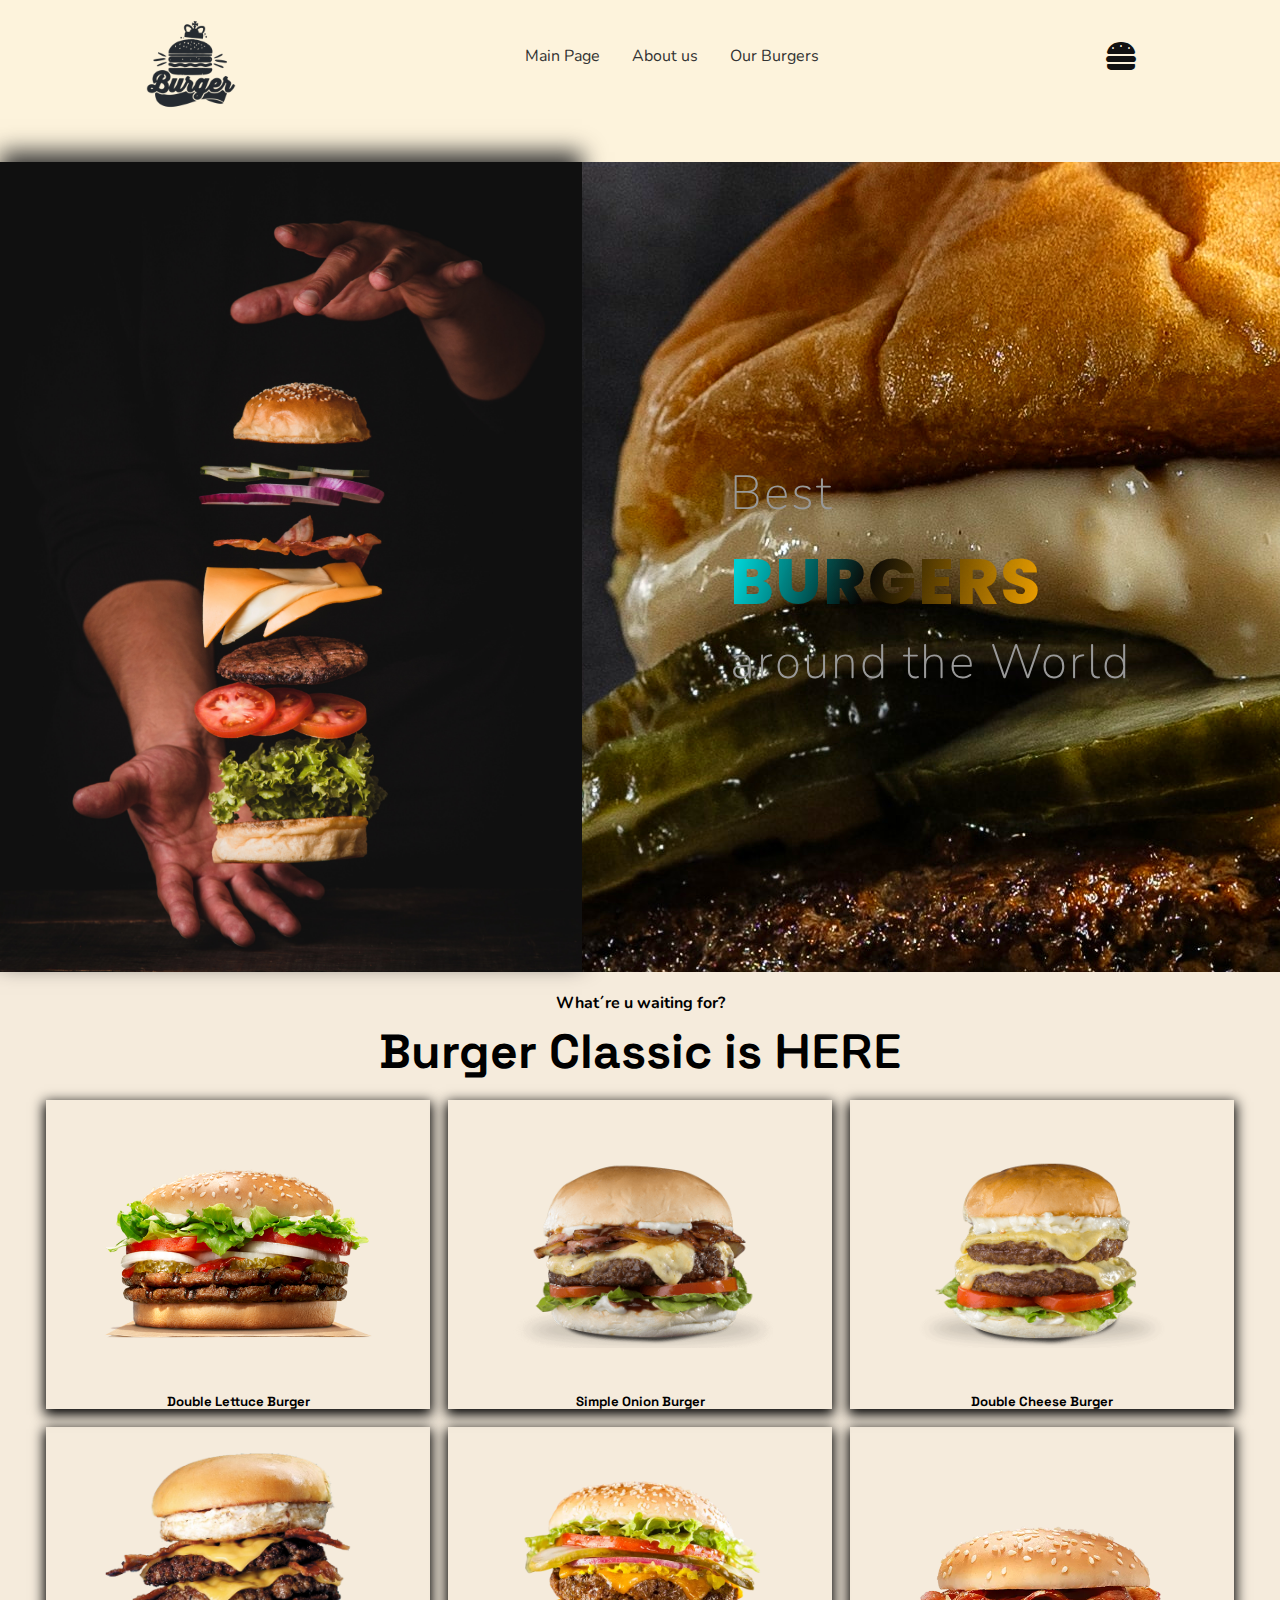
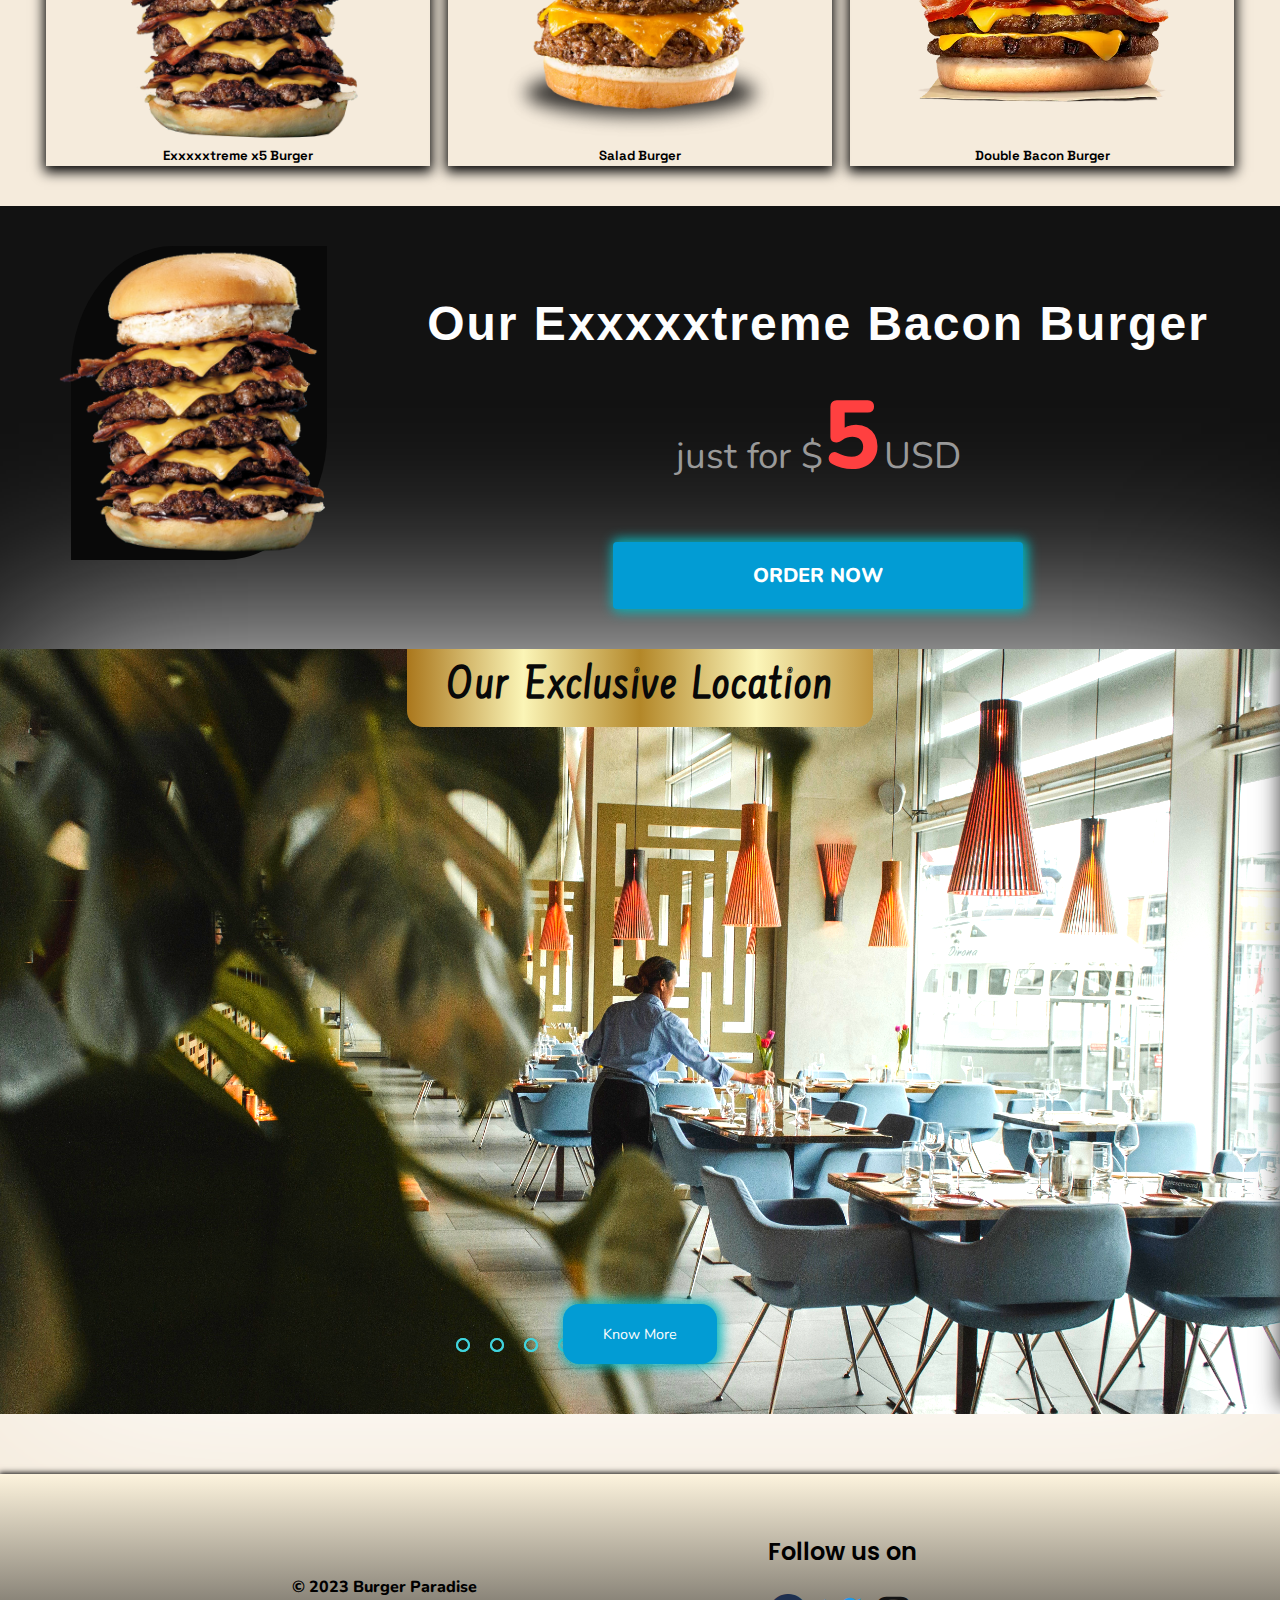
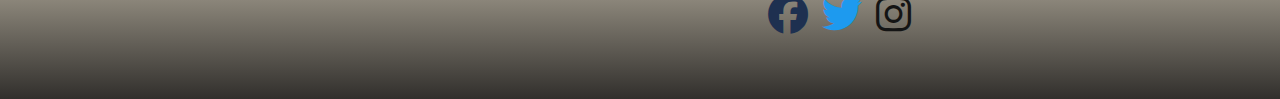
<file: index.html>
<!DOCTYPE html>
<html lang="en">

<head>
    <meta charset="UTF-8">
    <meta http-equiv="X-UA-Compatible" content="IE=edge">
    <meta name="viewport" content="width=device-width, initial-scale=1.0">
    <link rel="stylesheet" href="style.css">
    <link rel="shortcut icon" href="./imgs/logo.png" type="image/x-icon">
    <link rel="stylesheet" href="https://cdnjs.cloudflare.com/ajax/libs/font-awesome/6.3.0/css/all.min.css" />
    <title>Burger Paradise</title>
</head>

<body>
    <header>
        <nav class="nav-container">
            <img src="./imgs/logo.png" class="logo" alt="">
            <ul>
                <li class="li-item"><a href="#burimg">Main Page</a></li>
                <li class="li-item"><a href="./pages/about/about.html">About us</a></li>
                <li class="li-item"><a href="#burger">Our Burgers</a></li>
            </ul>
            <i class="fa-solid fa-burger " id="burger-cart"></i>
        </nav>
    </header>
    <main>
        <section class="nosotros-container">
            <div class="nosotros-info">
                <h2>Best<span class="nos-hamb"><br>BURGERS</br></span>around the World</h2>
            </div>
            <div class="nosotros-img-cont" id="burimg">
                <img src="./imgs/burgertitle.png" class="nosotros-img" alt="">
            </div>

        </section>


        <section class="burguer-title" id="burger">
            <h4 class="burguer-h4">What´re u waiting for?</h4>
            <h1 class="burguer-h1">Burger Classic is <span>HERE</span></h1>
        </section>


        <section class="burguer-container" id="contenedor">
            <div class="burger">
                <img class="burger-img" src="./imgs/hamb-lettuce.png" alt="">
                <h5 class="titulo-burger">Double Lettuce Burger</h5>

            </div>
            <div class="burger">
                <img class="burger-img" src="./imgs/hamb-onion.png" alt="">
                <h5 class="titulo-burger">Simple Onion Burger</h5>

            </div>
            <div class="burger">
                <img class="burger-img" src="./imgs/hambur-doble.png" alt="">
                <h5 class="titulo-burger">Double Cheese Burger</h5>

            </div>
            <div class="burger">
                <img class="burger-img" src="./imgs/hamb-x5.png" class="x5" alt="">
                <h5 class="titulo-burger">Exxxxxtreme x5 Burger</h5>

            </div>
            <div class="burger">
                <img class="burger-img" src="./imgs/burgersalad.png" alt="">
                <h5 class="titulo-burger">Salad Burger</h5>

            </div>
            <div class="burger">
                <img class="burger-img" src="./imgs/doublebacon.png" alt="">
                <h5 class="titulo-burger">Double Bacon Burger</h5>

            </div>
        </section>


        <section class="promo-cont">
            <div class="promo-info">
                <h2 class="promo-h2">Our Exxxxxtreme Bacon Burger</h2>
                <p>just for $<span>5</span>USD</p>
                <button>ORDER NOW</button>
            </div>
            <div class="promo-img">
                <img src="./imgs/hamb-x5.png" alt="">
            </div>

        </section>


        <section class="restaurant-cont">
            <div class="restaurant">
                <h3 class="rest-h3">Our Exclusive Location</h3>
                <button class="rest-button">Know More</button>
                <!-- <img src="./imgs/exclusive.jpg" alt=""> -->
                <div class="slides">
                    <input type="radio" name="radio-btn" id="radio1">
                    <input type="radio" name="radio-btn" id="radio2">
                    <input type="radio" name="radio-btn" id="radio3">
                    <input type="radio" name="radio-btn" id="radio4">
                    <!-- end -->

                    <div class=" slide first">
                        <img src="./imgs/exclusive.jpg" class="nosotros-img" alt="">
                    </div>
                    <div class=" slide ">
                        <img src="./imgs/burgertitle2.png" class="nosotros-img" alt="">
                    </div>
                    <div class=" slide ">
                        <img src="./imgs/burgertitle3.png" class="nosotros-img sillones-img" alt="">
                    </div>
                    <div class=" slide ">
                        <img src="./imgs/burgertitle4.png" class="nosotros-img" alt="">
                    </div>
                    <!-- navegacion auto -->
                    <div class="navegation-auto">
                        <div class="auto-btn1"></div>
                        <div class="auto-btn2"></div>
                        <div class="auto-btn3"></div>
                        <div class="auto-btn4"></div>
                    </div>
                    <!-- navegacion manual -->
                    <div class="navigation-manual">
                        <label for="radio1" class="manual-btn"></label>
                        <label for="radio2" class="manual-btn"></label>
                        <label for="radio3" class="manual-btn"></label>
                        <label for="radio4" class="manual-btn"></label>
                    </div>
                </div>
                <button class="rest-button">Know More</button>
            </div>
            <!--radio buttons start-->
            </div>


        </section>
    </main>
    <footer>
        <div class="footer-p-cont">
            <p>© 2023 Burger Paradise</p>
        </div>
        <div class="footer-social">
            <h2>Follow us on </h2>
            <div class="footer-social-icons">
                <a href="http://facebook.com" target="_blank" rel="noopener noreferrer"><i
                        class="fa-brands fa-facebook"></i></a>
                <a href="http://twiiter.com" target="_blank" rel="noopener noreferrer"><i
                        class="fa-brands fa-twitter"></i></a>
                <a href="http://instagram.com" target="_blank" rel="noopener noreferrer"><i
                        class="fa-brands fa-instagram"></i></a>
            </div>

        </div>
    </footer>

    <script src="main.js"></script>
</body>

</html>
</file>
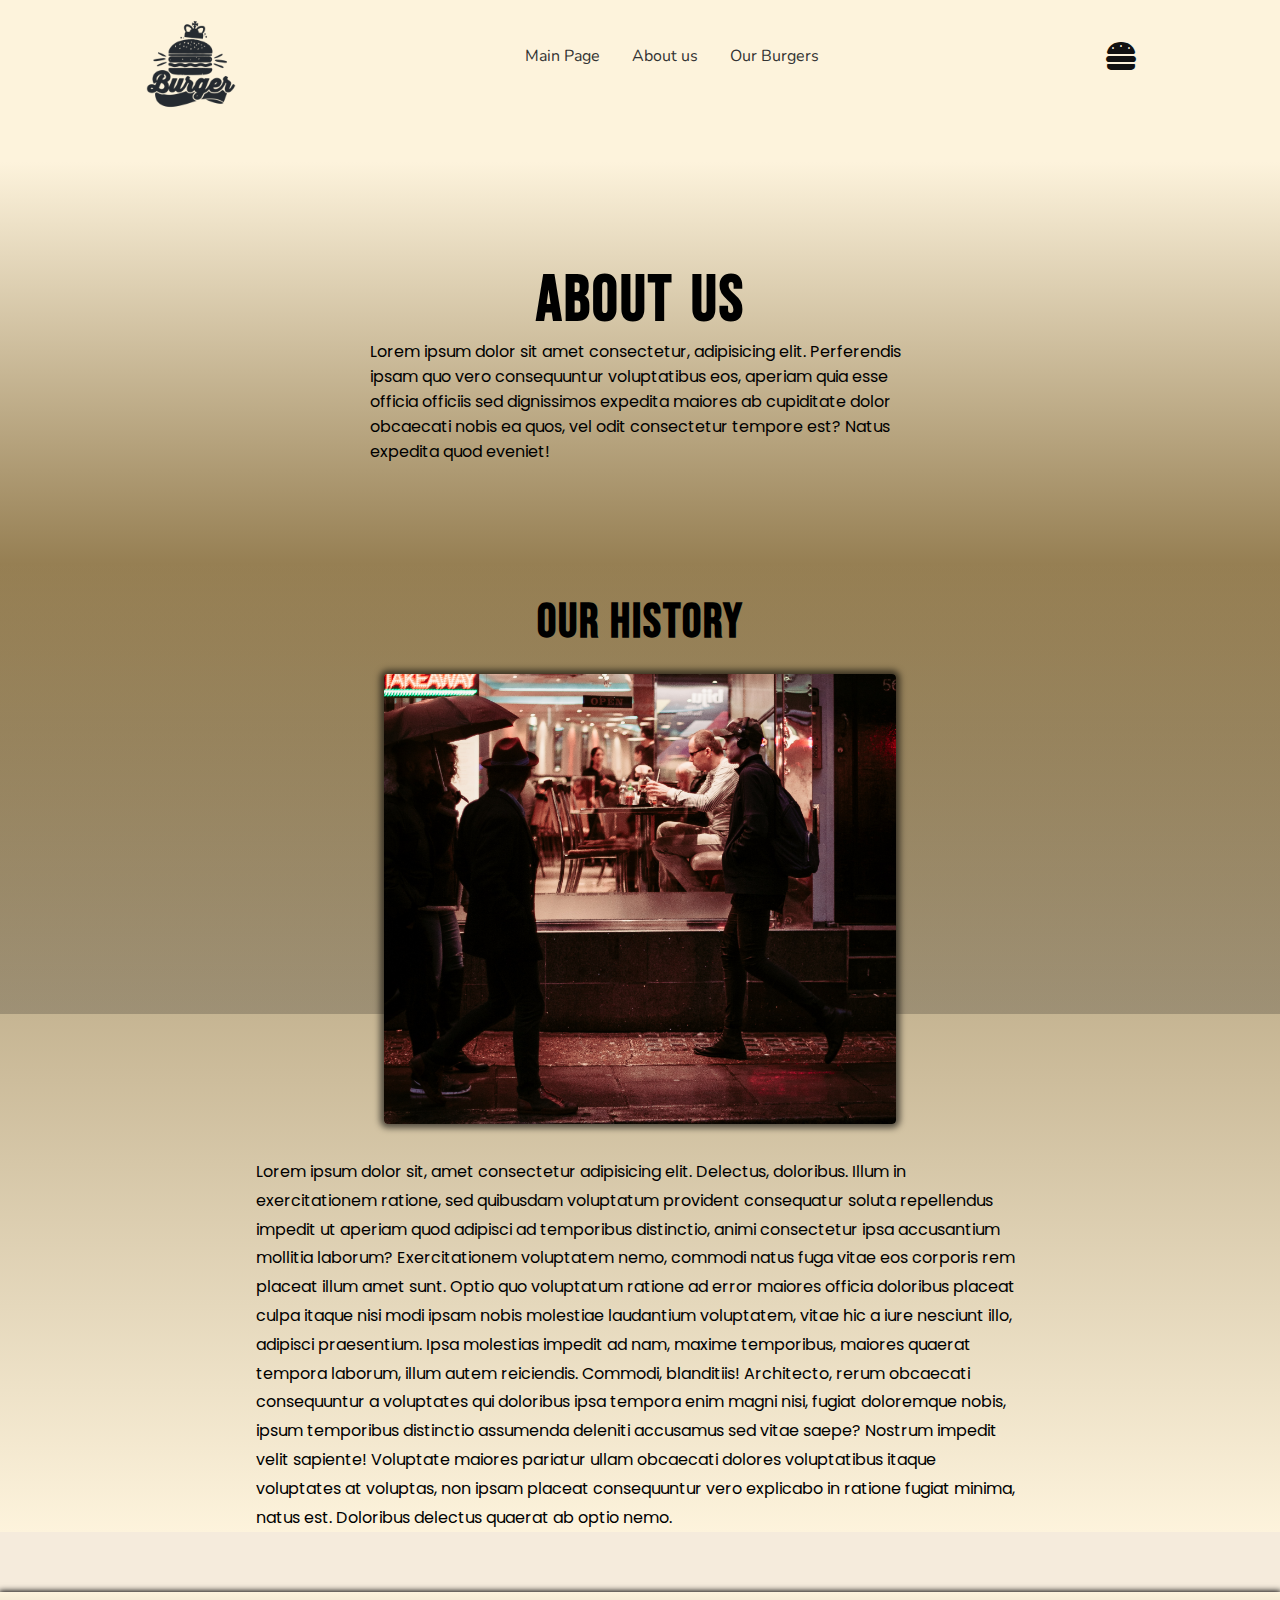
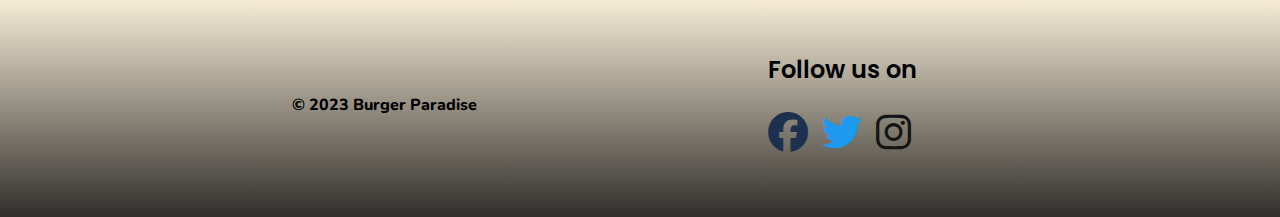
<file: pages/about/about.html>
<!DOCTYPE html>
<html lang="en">

<head>
    <meta charset="UTF-8">
    <meta http-equiv="X-UA-Compatible" content="IE=edge">
    <meta name="viewport" content="width=device-width, initial-scale=1.0">
    <link rel="stylesheet" href="about.css">
    <link rel="shortcut icon" href="./imgs/logo.png" type="image/x-icon">
    <link rel="stylesheet" href="https://cdnjs.cloudflare.com/ajax/libs/font-awesome/6.3.0/css/all.min.css" />
    <title>Burger Paradise</title>
</head>
<header>
    <nav class="nav-container">
        <img src="../../imgs/logo.png" class="logo" alt="">
        <ul>
            <li class="li-item"><a href="../../index.html">Main Page</a></li>
            <li class="li-item"><a href="./pages/about/about.html">About us</a></li>
            <li class="li-item"><a href="../../index.html#burimg">Our Burgers</a></li>
        </ul>
        <i class="fa-solid fa-burger " id="burger-cart"></i>
    </nav>
</header>
<main>
    <section class="about-sect">
        <h1 class="about-h1">About Us</h1>
        <p class="about-p">Lorem ipsum dolor sit amet consectetur, adipisicing elit. Perferendis ipsam quo vero
            consequuntur voluptatibus eos, aperiam quia esse officia officiis sed dignissimos expedita maiores ab
            cupiditate dolor obcaecati nobis ea quos, vel odit consectetur tempore est? Natus expedita quod eveniet!
        </p>
    </section>
    <section class="history-sect">
        <div class="history-div1">
            <h2>Our History</h2>
        </div>
        <img src="../../imgs/history.jpg" alt="">
        <p>Lorem ipsum dolor sit, amet consectetur adipisicing elit. Delectus, doloribus. Illum in exercitationem
            ratione, sed quibusdam voluptatum provident consequatur soluta repellendus impedit ut aperiam quod adipisci
            ad temporibus distinctio, animi consectetur ipsa accusantium mollitia laborum? Exercitationem voluptatem
            nemo, commodi natus fuga vitae eos corporis rem placeat illum amet sunt. Optio quo voluptatum ratione ad
            error maiores officia doloribus placeat culpa itaque nisi modi ipsam nobis molestiae laudantium voluptatem,
            vitae hic a iure nesciunt illo, adipisci praesentium. Ipsa molestias impedit ad nam, maxime temporibus,
            maiores quaerat tempora laborum, illum autem reiciendis. Commodi, blanditiis! Architecto, rerum obcaecati
            consequuntur a voluptates qui doloribus ipsa tempora enim magni nisi, fugiat doloremque nobis, ipsum
            temporibus distinctio assumenda deleniti accusamus sed vitae saepe? Nostrum impedit velit sapiente!
            Voluptate maiores pariatur ullam obcaecati dolores voluptatibus itaque voluptates at voluptas, non ipsam
            placeat consequuntur vero explicabo in ratione fugiat minima, natus est. Doloribus delectus quaerat ab optio
            nemo.</p>
    </section>
</main>
<footer>
    <div class="footer-p-cont">
        <p>© 2023 Burger Paradise</p>
    </div>
    <div class="footer-social">
        <h2>Follow us on </h2>
        <div class="footer-social-icons">
            <a href="http://facebook.com" target="_blank" rel="noopener noreferrer"><i
                    class="fa-brands fa-facebook"></i></a>
            <a href="http://twiiter.com" target="_blank" rel="noopener noreferrer"><i
                    class="fa-brands fa-twitter"></i></a>
            <a href="http://instagram.com" target="_blank" rel="noopener noreferrer"><i
                    class="fa-brands fa-instagram"></i></a>
        </div>

    </div>
</footer>

<body>

</body>

</html>
</file>
<file: style.css>
@import url("https://fonts.googleapis.com/css2?family=Nunito:wght@300&display=swap");
@import url("https://fonts.googleapis.com/css2?family=Space+Grotesk&display=swap");
@import url("https://fonts.googleapis.com/css2?family=Bebas+Neue&family=Farsan&family=Poppins&display=swap");

:root {
  --azul: #06283d;
  --rojo: #ff4040;
  --gris: #334155;
  --grisclaro: #aaa;
}

* {
  margin: 0;
  padding: 0;
  box-sizing: border-box;
  font-family: Nunito;
  scroll-behavior: smooth;
}
body {
  background-color: rgb(245, 235, 220);
  overflow-x: hidden;
}
ul {
  list-style: none;
}
header {
  height: 18vh;
  background-color: rgba(255, 245, 220, 0.8);
}
nav {
  display: flex;
  justify-content: space-around;
}
.logo {
  height: 6rem;
  margin-top: 1rem;
}
.logo:hover {
  transition: transform 1s;
  transform: scale(1.2);
}
ul {
  display: flex;
  flex-direction: row;
  gap: 2rem;
  align-items: center;
}
ul li a {
  text-decoration: none;
  color: #333;
}
ul li:hover {
  transform: scaleX(1.1);
}
ul li a:hover {
  font-weight: 800;
}

#burger-cart {
  align-self: center;
  font-size: 2rem;
  color: #121212;
  cursor: pointer;
}

/* BEST BURGER SECTION */
.nosotros-container {
  display: flex;
  justify-content: flex-start;
  height: 90vh;
  flex-direction: row-reverse;
  position: relative;
}
.nosotros-info {
  display: flex;
  align-items: center;
  justify-content: center;
  position: relative;
  flex-direction: column;
  width: 60vw;
  background-image: url(imgs/4k.jpg);
  background-position: 20%;
  filter: saturate(1.4);
  color: #999;
  font-family: "Nunito";
}
.nos-hamb {
  position: relative;
  background: linear-gradient(
    108deg,
    rgba(34, 193, 195, 1) 5%,
    rgba(5, 5, 4, 0.9360119047619048) 44%,
    rgba(253, 188, 45, 0.8603816526610644) 100%
  );
  background-clip: text;
  -webkit-background-clip: text;
  color: transparent;
  font-weight: 800;
  font-size: 4rem;
  font-family: "Poppins";
}
.nosotros-info h2 {
  font-size: 3rem;
  letter-spacing: 2px;
  font-weight: 200;
}

.nosotros-img-cont {
  width: 50%;
}
.nosotros-img {
  height: 100%;
  width: 100%;
  object-fit: cover;
  object-position: center 70%;
  box-shadow: 0px -10px 22px #333;
}

/* BURGUERS SECTION */
.burguer-title {
  display: flex;
  justify-content: center;
  align-items: center;
  flex-direction: column;
  margin-top: 20px;
}
.burguer-title h1 {
  font-size: 3rem;
  animation: movimiento 2s linear infinite;
  padding: 5px 8px;
  border-bottom-right-radius: 5%;
  border-bottom-left-radius: 5%;
  font-family: "Space Grotesk";
}
@keyframes movimiento {
  0% {
    position: relative;
    left: -100px;
  }
  50% {
    position: relative;
    left: 100px;
  }
  100% {
    position: relative;
    left: -100px;
  }
}
.burguer-title:hover h4 {
  letter-spacing: 2px;
}

.burguer-container {
  display: grid;
  justify-content: center;
  grid-template-columns: repeat(auto-fill, 30vw);
  gap: 18px;
  margin: 10px 40px;
}

.burger {
  display: flex;
  justify-content: center;
  align-items: center;
  flex-direction: column;
  box-shadow: 0px 4px 12px 2px;
  padding: 20px 0px;
  position: relative;
  cursor: pointer;
}
.titulo-burger {
  position: absolute;
  top: 90%;
  padding: 15px;
  font-family: "Space Grotesk";
}
.burger img {
  width: 70%;
}
.burger .x5 {
  width: 50%;
}
.burger:hover img {
  transform: scale(1.05);
  transition: transform 0.4s;
}
.burger-active {
  position: fixed;
  top: 50%;
  left: 50%;
  transform: translate(-50%, -50%);
  z-index: 100;
  background: radial-gradient(
    circle,
    rgba(237, 235, 230, 1) 0%,
    rgba(0, 0, 0, 0.7931547619047619) 17%
  );
  width: 40vw;
  box-shadow: 0px 0px 0px 2000px rgba(0, 0, 0, 0.35);
  display: flex;
  justify-content: center;
  align-items: center;
  padding: 70px 20px;
  border-top-left-radius: 3rem;
  border-bottom-right-radius: 3rem;
  border-top-right-radius: 1rem;
  border-bottom-left-radius: 1rem;
  max-height: 70vh;
}
.burger-img:last-child {
  width: 50%;
}
.burgerh5-active {
  position: absolute;
  top: 90%;
  left: 50%;
  transform: translateX(-50%);
  color: aliceblue;
  font-size: 1.5rem;
}

.close-burger {
  position: absolute;
  top: 10px;
  right: 10px;
  font-size: 1rem;
  color: aliceblue;
  cursor: pointer;
}

/* PROMO SECTION */
.promo-cont {
  display: flex;
  justify-content: center;
  align-items: flex-start;
  flex-direction: row-reverse;
  width: 100vw;
  background-color: #121212;
  padding: 40px 0;
  margin-top: 40px;
}
.promo-info {
  margin-left: 100px;
  display: flex;
  flex-direction: column;
  align-items: center;
  margin-top: 50px;
}
.promo-h2 {
  font-size: 3rem;
  font-family: sans-serif;
  margin-bottom: 20px;
  color: #fefefe;
  letter-spacing: 2px;
}
.promo-info p {
  font-size: 2.3rem;
  color: #999;
}
.promo-info span {
  font-size: 6rem;
  color: var(--rojo);
  letter-spacing: 3px;
  font-weight: 800;
}
.promo-info button {
  padding: 20px 140px;
  border-radius: 4px;
  background-color: #029cd4;
  color: #fff;
  border: none;
  text-transform: uppercase;
  font-weight: 800;
  font-size: 1.25rem;
  margin-top: 40px;
  box-shadow: 2px 0px 12px 3px rgba(5, 181, 187, 0.966);
  transition: all 0.3s ease-in;
  cursor: pointer;
}
.promo-info button:hover {
  transform: scale(1.02);
  background-color: #0f7ab838;
  padding: 20px 130px;
  border-radius: 6px;
}
.promo-img {
  display: flex;
  justify-content: center;
  width: 20%;
  background-color: #090909;
  border-top-left-radius: 40%;
  border-bottom-right-radius: 40%;
}
.promo-img img {
  width: 110%;
  transition: all 1s ease-in-out;
}
.promo-img img:hover {
  scale: 1.12;
  transform: rotate(360deg);
}

/* RESTAURANT */

.restaurant {
  display: flex;
  justify-content: center;
  width: 100vw;
  height: 85vh;
  box-shadow: 20px 2px 200px 0px #fff;
  z-index: 2;
  overflow: hidden;
}
.rest-h3 {
  position: absolute;
  left: 50%;
  font-size: 3rem;
  background: linear-gradient(
    to left,
    #bf953f,
    #fcf6ba,
    #b38728,
    #fbf5b7,
    #aa771c
  );
  color: #090909;
  letter-spacing: 2px;
  word-spacing: 3px;
  padding: 10px 40px;
  font-family: "Farsan";
  border-bottom-left-radius: 1rem;
  border-bottom-right-radius: 1rem;
  transform: translateX(-50%);
  z-index: 2;
}

.restaurant img {
  width: 100vw;
  height: 85vh;
  object-fit: cover;
  filter: saturate(1.5) brightness(1.2);
}
.restaurant button {
  position: absolute;
  align-self: flex-end;
  margin-bottom: 50px;
  padding: 20px 40px;
  border: none;
  font-size: 0.9rem;
  background-color: #0f7ab838;
  cursor: pointer;
  box-shadow: 2px 0px 12px 3px rgba(5, 181, 187, 0.966);
  transition: all 0.3s ease-in;
  background-color: #029cd4;
  border-radius: 1rem;
  color: #fefefe;
}
.restaurant button:hover {
  transform: scaleX(1.1);
  background-color: #0f7ab838;
  border-radius: 6px;
}
.sillones-img {
  object-fit: scale-down;
  object-position: 0% 90%;
}
.slides {
  display: flex;
  width: 100vw;
  border-radius: 1rem;
  position: relative;
}
.slides input {
  display: none;
}
.slide {
  transition: 3.5s;
}

.navigation-manual {
  position: absolute;
  width: 100vw;
  display: flex;
  top: 90%;
  left: 0%;
  transform: translate(20%);
  margin-left: 200px;
  gap: 20px;
}
.manual-btn {
  border: 2px solid #40d3dc;
  padding: 5px;
  border-radius: 10px;
  cursor: pointer;
  transform: 1s;
}
.manual-btn:hover {
  background: #40d3dc;
}

#radio1:checked ~ .first {
  margin-left: 0;
}
#radio2:checked ~ .first {
  margin-left: -100%;
}

#radio3:checked ~ .first {
  margin-left: -200%;
}

#radio4:checked ~ .first {
  margin-left: -300%;
}

/* AUTOMATIC NAVEGATION */
.navegation-auto {
  position: absolute;
  display: flex;
  width: 100vw;
  top: 90%;
  left: 0%;
  transform: translate(20%);
  margin-left: 200px;
  gap: 20px;
}
.navegation-auto div {
  border: 2px solid #40d3dc;
  padding: 5px;
  border-radius: 10px;
  transition: 1s;
}
#radio1:checked ~ .navegation-auto .auto-btn1 {
  background-color: #40d3dc;
}
#radio2:checked ~ .navegation-auto .auto-btn2 {
  background-color: #40d3dc;
}
#radio3:checked ~ .navegation-auto .auto-btn3 {
  background-color: #40d3dc;
}
#radio4:checked ~ .navegation-auto .auto-btn4 {
  background-color: #40d3dc;
}
/* footer */
footer {
  height: 25vh;
  margin-top: 60px;
  display: flex;
  background: linear-gradient(
    to bottom,
    rgba(255, 245, 220, 0.8),
    rgba(0, 0, 0, 0.8)
  );
  box-shadow: 0 0 6px 1px #000;
}
.footer-p-cont {
  width: 60vw;
  height: 100%;
  display: flex;
  justify-content: center;
  align-items: center;
  font-weight: 800;
}
.footer-social {
  display: flex;
  flex-direction: column;
}
.footer-social h2 {
  font-family: "Poppins";
  font-weight: 600;
  margin-top: 60px;
  margin-bottom: 20px;
}
.footer-social-icons a {
  margin-right: 10px;
  text-decoration: none;
  color: transparent;
  font-size: 40px;
}
.footer-social-icons a:first-child {
  color: rgb(30, 48, 80);
}
.footer-social-icons a:nth-child(2) {
  color: rgb(29, 154, 239);
}
.footer-social-icons a:nth-child(3) {
  color: rgb(20, 20, 20);
}

@media screen and (max-width: 425px) {
  .nosotros-container {
    flex-direction: column;
    width: 100vw;
    align-items: center;
  }
  .nosotros-info {
    width: 100vw;
    padding: 10px;
    height: 40vh;
    background: none;
    z-index: 3;
  }
  .nosotros-info h2 {
    font-size: 2rem;
  }
  .nosotros-img-cont {
    position: absolute;
    width: 100%;
    z-index: 0;
    height: 100%;
    filter: opacity(0.9);
  }
  .burguer-title h1 {
    font-size: 2rem;
    animation: none;
  }
  .burguer-container {
    grid-template-columns: repeat(auto-fill, 80vw);
    margin: 20px;
  }
  .burger {
    padding: 30px 0px;
  }
  .titulo-burger {
    top: 0;
  }

  .burger-active {
    width: 90vw;
    height: 60vh;
  }
  .burger-active img {
    width: 100%;
  }
  .burgerh5-active {
    font-size: 1.3rem;
    top: 80%;
  }

  .promo-cont {
    flex-direction: column;
    width: 100vw;
    justify-content: flex-start;
    height: 80vh;
    position: relative;
  }
  .promo-info {
    margin-left: 5px;
    margin-top: 0;
  }
  .promo-h2 {
    font-size: 1.4rem;
    align-items: flex-start;
  }
  .promo-info p {
    font-size: 1.6rem;
    order: 2;
  }
  .promo-info button {
    font-size: 0.8;
    padding: 20px 50px;
    position: absolute;
    top: 80%;
    order: 4;
  }
  .promo-info button:hover {
    transform: scale(1.02);
    background-color: #0f7ab838;
    padding: 20px 55px;
    border-radius: 6px;
  }
  .promo-img {
    width: 90vw;
    align-self: center;
  }
  .promo-img img {
    width: 70%;
    order: 3;
  }
  .restaurant-cont {
    overflow: hidden;
  }

  .rest-h3 {
    font-size: 2rem;
  }
  .navigation-manual {
    display: none;
  }
  .navegation-auto {
    display: none;
  }
  .restaurant button {
    overflow-y: hidden;
  }

  .footer-p-cont {
    align-items: flex-end;
    padding-bottom: 10px;
  }
  .footer-social h2 {
    font-size: 1rem;
  }
  .footer-social-icons a {
    font-size: 1.5rem;
  }
}

@media screen and (max-width: 768px) {
  .restaurant-cont {
    overflow: hidden;
  }

  .nosotros-info h2 {
    font-size: 2rem;
  }
  .burger {
    padding: 30px 0px;
  }
  .titulo-burger {
    top: 0;
  }
  .burger-active {
    width: 70vw;
    height: 70vh;
  }
  .burger-active img {
    width: 100%;
  }
  .burgerh5-active {
    font-size: 1.2rem;
  }
  .promo-h2 {
    font-size: 2rem;
  }
  .promo-img {
    width: 60%;
    margin-left: 20px;
  }
  .promo-img img {
    width: 90%;
  }
  .promo-info button {
    padding: 20px 50px;
  }
  .promo-info button:hover {
    transform: scale(1.02);
    background-color: #0f7ab838;
    padding: 20px 55px;
    border-radius: 6px;
  }
  .navigation-manual {
    left: 30%;
  }
  .navegation-auto {
    display: none;
  }
}
@media screen and (min-width: 768px) and (max-width: 1024px) {
  .restaurant-cont {
    overflow: hidden;
  }

  .nosotros-info h2 {
    font-size: 2rem;
  }
  .burger {
    padding: 30px 0px;
  }
  .titulo-burger {
    top: 0;
  }
  .burger-active {
    width: 70vw;
    height: 70vh;
  }
  .burger-active img {
    width: 100%;
  }
  .burgerh5-active {
    font-size: 1.2rem;
  }
  .promo-h2 {
    font-size: 2rem;
  }
  .promo-img {
    width: 50%;
    margin-left: 20px;
  }
  .promo-img img {
    width: 90%;
  }
  .promo-info button {
    padding: 20px 50px;
  }
  .promo-info button:hover {
    transform: scale(1.02);
    background-color: #0f7ab838;
    padding: 20px 55px;
    border-radius: 6px;
  }
  .navigation-manual {
    left: 30%;
  }
  .navegation-auto {
    display: none;
  }
}
</file>
<file: pages/about/about.css>
@import url("https://fonts.googleapis.com/css2?family=Nunito:wght@300&display=swap");
@import url("https://fonts.googleapis.com/css2?family=Space+Grotesk&display=swap");
@import url("https://fonts.googleapis.com/css2?family=Bebas+Neue&family=Farsan&family=Poppins&display=swap");

:root {
  --azul: #06283d;
  --rojo: #ff4040;
  --gris: #334155;
  --grisclaro: #aaa;
}

* {
  margin: 0;
  padding: 0;
  box-sizing: border-box;
  font-family: Nunito;
  scroll-behavior: smooth;
}
body {
  background-color: rgb(245, 235, 220);
  overflow-x: hidden;
}
ul {
  list-style: none;
}
header {
  height: 18vh;
  background-color: rgba(255, 245, 220, 0.8);
}
nav {
  display: flex;
  justify-content: space-around;
}
.logo {
  height: 6rem;
  margin-top: 1rem;
}
.logo:hover {
  transition: transform 1s;
  transform: scale(1.2);
}
ul {
  display: flex;
  flex-direction: row;
  gap: 2rem;
  align-items: center;
}
ul li a {
  text-decoration: none;
  color: #333;
}
ul li:hover {
  transform: scaleX(1.1);
}
ul li a:hover {
  font-weight: 800;
}

#burger-cart {
  align-self: center;
  font-size: 2rem;
  color: #121212;
  cursor: pointer;
}

.about-sect {
  display: flex;
  flex-direction: column;
  justify-content: center;
  align-items: center;
  padding: 100px;
  background: linear-gradient(
    to top,
    rgb(150, 127, 83),
    rgba(255, 245, 220, 0.8)
  );
}
.about-sect h1 {
  font-family: "Bebas Neue";
  font-size: 4rem;
  letter-spacing: 2px;
  word-spacing: 6px;
}

.about-sect p {
  width: 50%;
  font-family: "Poppins";
}

.history-sect {
  position: relative;
  background: linear-gradient(
    to bottom,
    rgb(150, 127, 83),
    rgba(255, 245, 220, 0.8)
  );
  display: flex;
  flex-direction: column;
  justify-content: center;
  align-items: center;
}
.history-div1 {
  height: 50vh;
  background: linear-gradient(
    to bottom,
    rgba(150, 127, 83, 0.4),
    rgba(0, 0, 0, 0.2)
  );
  width: 100vw;
  display: flex;
  justify-content: center;
  margin-bottom: 12vh;
}
.history-sect h2 {
  font-size: 3rem;
  font-family: "Bebas Neue";
  letter-spacing: 2px;
  margin-top: 30px;
}
.history-sect img {
  width: 40%;
  height: 50vh;
  object-fit: cover;
  position: absolute;
  border-radius: 4px;
  top: 10vh;
  box-shadow: 0 0 6px 4px rgba(0, 0, 0, 0.6);
}

.history-sect p {
  width: 60%;
  font-family: "Poppins";
  line-height: 1.8rem;
}

footer {
  height: 25vh;
  margin-top: 60px;
  display: flex;
  background: linear-gradient(
    to bottom,
    rgba(255, 245, 220, 0.8),
    rgba(0, 0, 0, 0.8)
  );
  box-shadow: 0 0 6px 1px #000;
}
.footer-p-cont {
  width: 60vw;
  height: 100%;
  display: flex;
  justify-content: center;
  align-items: center;
  font-weight: 800;
}
.footer-social {
  display: flex;
  flex-direction: column;
}
.footer-social h2 {
  font-family: "Poppins";
  font-weight: 600;
  margin-top: 60px;
  margin-bottom: 20px;
}
.footer-social-icons a {
  margin-right: 10px;
  text-decoration: none;
  color: transparent;
  font-size: 40px;
}
.footer-social-icons a:first-child {
  color: rgb(30, 48, 80);
}
.footer-social-icons a:nth-child(2) {
  color: rgb(29, 154, 239);
}
.footer-social-icons a:nth-child(3) {
  color: rgb(20, 20, 20);
}

/* MEDIAS */
@media screen and (max-width: 425px) {
  .about-sect {
    padding: 0;
  }
  .about-sect p {
    width: 65%;
  }
  .history-sect img {
    width: auto;
    margin-top: 10px;
  }
  .history-sect p {
    width: 85%;
  }
  .footer-p-cont {
    align-items: flex-end;
    padding-bottom: 10px;
  }
  .footer-social h2 {
    font-size: 1rem;
  }
  .footer-social-icons a {
    font-size: 1.5rem;
  }
}

@media screen and (max-width: 768px) {
  .about-sect p {
    width: 65%;
  }
  .history-sect img {
    margin-top: 20px;
  }
  .history-div1 {
    margin-bottom: 16vh;
  }
}

@media screen and (min-width: 768px) and (max-width: 1024px) {
  .history-sect img {
    margin-top: 20px;
  }
  .history-div1 {
    margin-bottom: 16vh;
  }
}

@media screen and (min-width: 1024px) and (max-width: 1500px) {
  .history-sect img {
    margin-top: 20px;
  }
  .history-div1 {
    margin-bottom: 16vh;
  }
}
</file>
